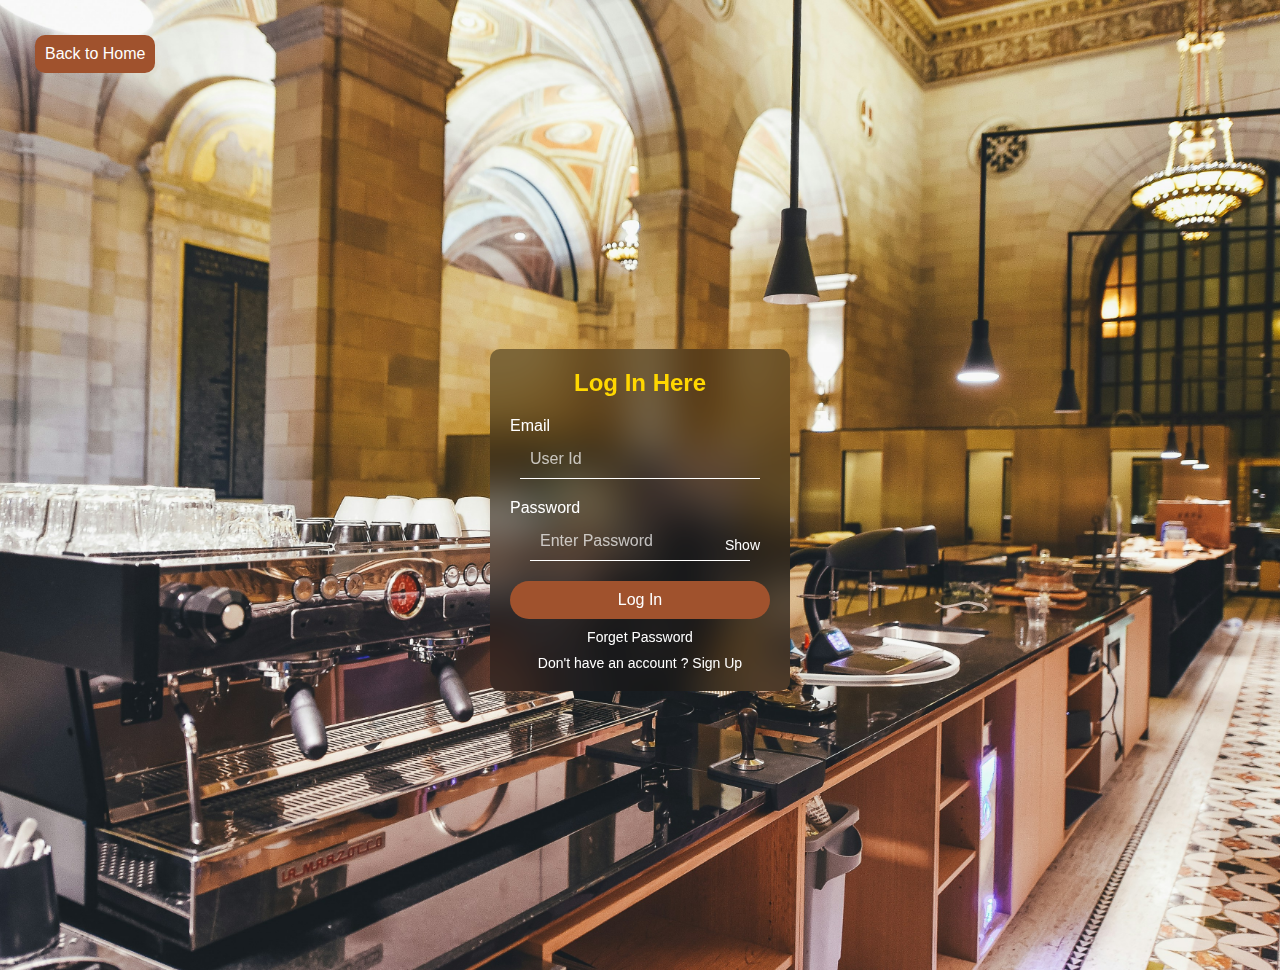
<file: index.html>
<!DOCTYPE html>
<html lang="en">
  <head>
    <meta charset="UTF-8" />
    <meta name="viewport" content="width=device-width, initial-scale=1.0" />
    <title>Login</title>
    <link rel="stylesheet" href="css/login.css"/>
  </head>
  <body>
    <nav>
      <button>Back to Home</button>
    </nav>
    <div id="login">
      <div class="login-container">
        <h2>Log In Here</h2>
        <form>
          <label for="email">Email</label>
          <input type="text" id="email" name="email" placeholder="User Id"/>
          <label for="password">Password</label>
          <div class="password-container">
            <input type="password" id="password" name="password" placeholder="Enter Password"/>
            <button type="button" onclick="togglePassword()">Show</button>
          </div>
          <input type="submit" value="Log In" />
          <a href="#">Forget Password</a>
          <a href="html/signup.html">Don't have an account ? Sign Up</a>
        </form>
      </div>
    </div>
    <script src="js/login-signup.js"></script>
  </body>
</html>
</file>
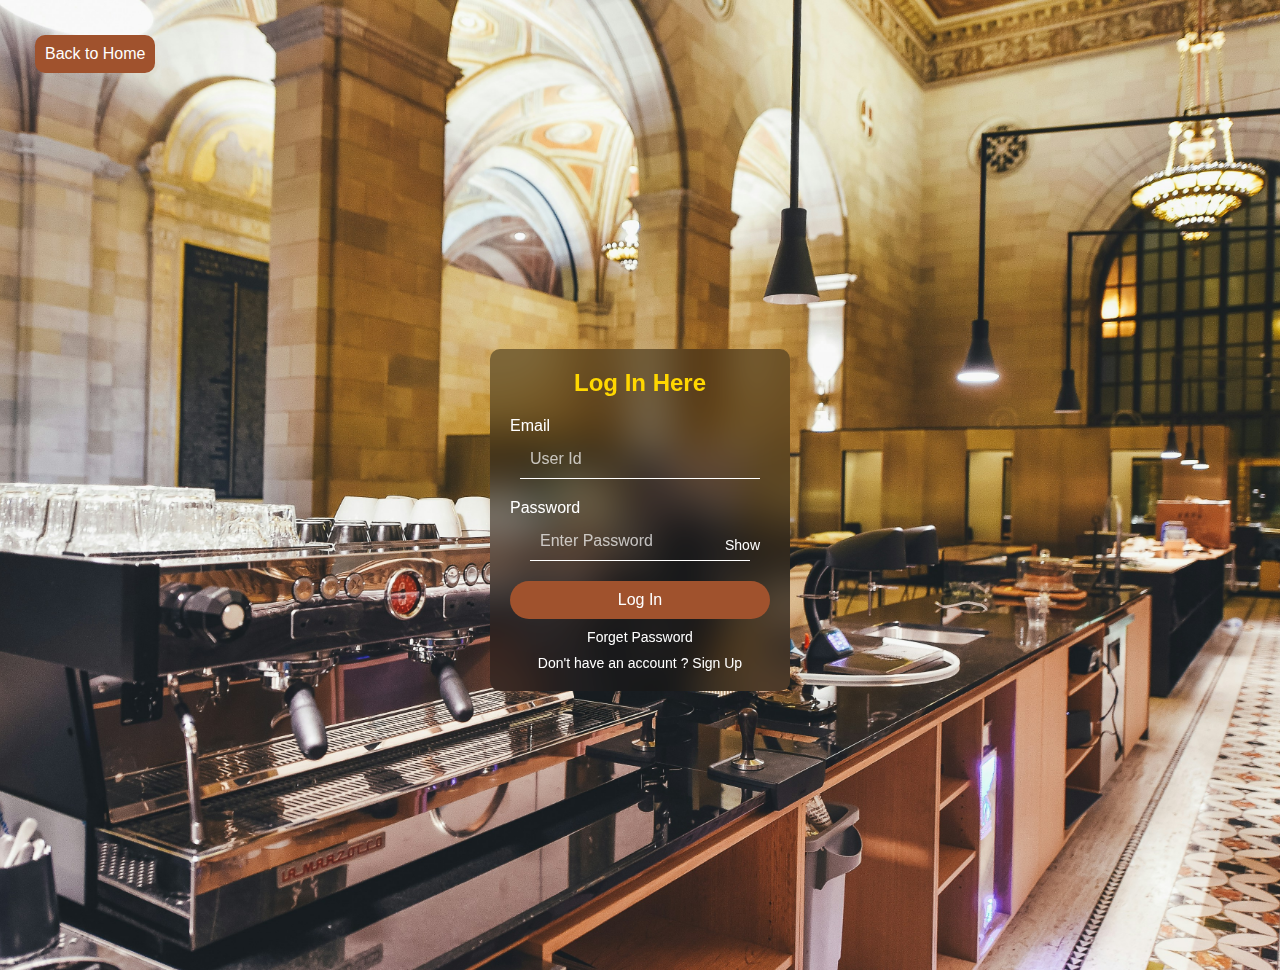
<file: html/index.html>
<!DOCTYPE html>
<html lang="en">
  <head>
    <meta charset="UTF-8" />
    <meta name="viewport" content="width=device-width, initial-scale=1.0" />
    <title>Login</title>
    <link rel="stylesheet" href="../css/login.css" />
  </head>
  <body>
    <nav>
      <button>Back to Home</button>
    </nav>
    <div id="login">
      <div class="login-container">
        <h2>Log In Here</h2>
        <form>
          <label for="email">Email</label>
          <input type="text" id="email" name="email" placeholder="User Id"/>
          <label for="password">Password</label>
          <div class="password-container">
            <input type="password" id="password" name="password" placeholder="Enter Password"/>
            <button type="button" onclick="togglePassword()">Show</button>
          </div>
          <input type="submit" value="Log In" />
          <a href="#">Forget Password</a>
          <a href="signup.html">Don't have an account ? Sign Up</a>
        </form>
      </div>
    </div>
    <script src="../js/login-signup.js"></script>
  </body>
</html>
</file>
<file: css/login.css>
* {
    margin: 0;
    padding: 0;
    box-sizing: border-box;
}

body {
    background-image: url('../img/login-signup-background.jpg');
    background-size: cover;
    background-position: center;
    background-repeat: no-repeat;
    min-height: 100vh;
}

nav {
    width: 100%;
    height: 70px;
    color: #fff;
    padding: 20px;
}

button {
    background-color: #A0522D;
    color: #fff;
    border-radius: 10px;
    padding: 10px;
    cursor: pointer;
    border: none;
    outline: none;
    margin: 15px 0 0 15px;
    font-size: 16px;
}

button:hover {
    transform: scale(1.1);
}

#login {
    margin: 0;
    padding: 0;
    font-family: Arial, sans-serif;
    display: flex;
    justify-content: center;
    align-items: center;
    height: 100vh;
}

.login-container {
    background-color: rgba(0, 0, 0, 0.4);
    backdrop-filter: blur(20px);
    padding: 20px;
    border-radius: 10px;
    width: 100%;
    max-width: 300px;
    text-align: center;
}

.login-container h2 {
    color: #FFD700;
    margin-bottom: 20px;
    font-size: 24px;
}

.login-container label {
    color: #fff;
    display: block;
    text-align: left;
    margin-bottom: 5px;
}

.login-container input[type="text"]::placeholder,
.login-container input[type="password"]::placeholder {
    color: rgba(255, 255, 255, 0.7);
}

.login-container input[type="text"],
.login-container input[type="password"] {
    width: calc(100% - 20px);
    padding: 10px;
    margin-bottom: 20px;
    border: none;
    border-bottom: 1px solid #fff;
    background: transparent;
    color: white;
    font-size: 16px;
}

.login-container input[type="submit"] {
    width: 100%;
    padding: 10px;
    border: none;
    border-radius: 20px;
    background: #A0522D;
    color: #fff;
    font-size: 16px;
    cursor: pointer;
}

.login-container a {
    color: #fff;
    text-decoration: none;
    display: block;
    margin-top: 10px;
    font-size: 14px;
}

.password-container {
    position: relative;
}

.password-container input[type="password"],
.password-container input[type="text"] {
    width: calc(100% - 40px);
}

.password-container button {
    position: absolute;
    right: 0;
    top: 0;
    height: 10%;
    background: transparent;
    border: none;
    color: #fff;
    cursor: pointer;
    padding: 0 10px;
    font-size: 14px;
}

/* Media Queries */
@media screen and (max-width: 480px) {
    .login-container {
        padding: 15px;
    }

    .login-container h2 {
        font-size: 20px;
    }

    button,
    .login-container input[type="submit"] {
        font-size: 14px;
    }
}

@media screen and (max-width: 768px) {
    .login-container {
        padding: 20px;
    }

    .login-container h2 {
        font-size: 22px;
    }

    button,
    .login-container input[type="submit"] {
        font-size: 16px;
    }
}

@media screen and (max-width: 1024px) {
    .login-container {
        padding: 25px;
    }

    .login-container h2 {
        font-size: 24px;
    }

    button,
    .login-container input[type="submit"] {
        font-size: 18px;
    }
}
</file>
